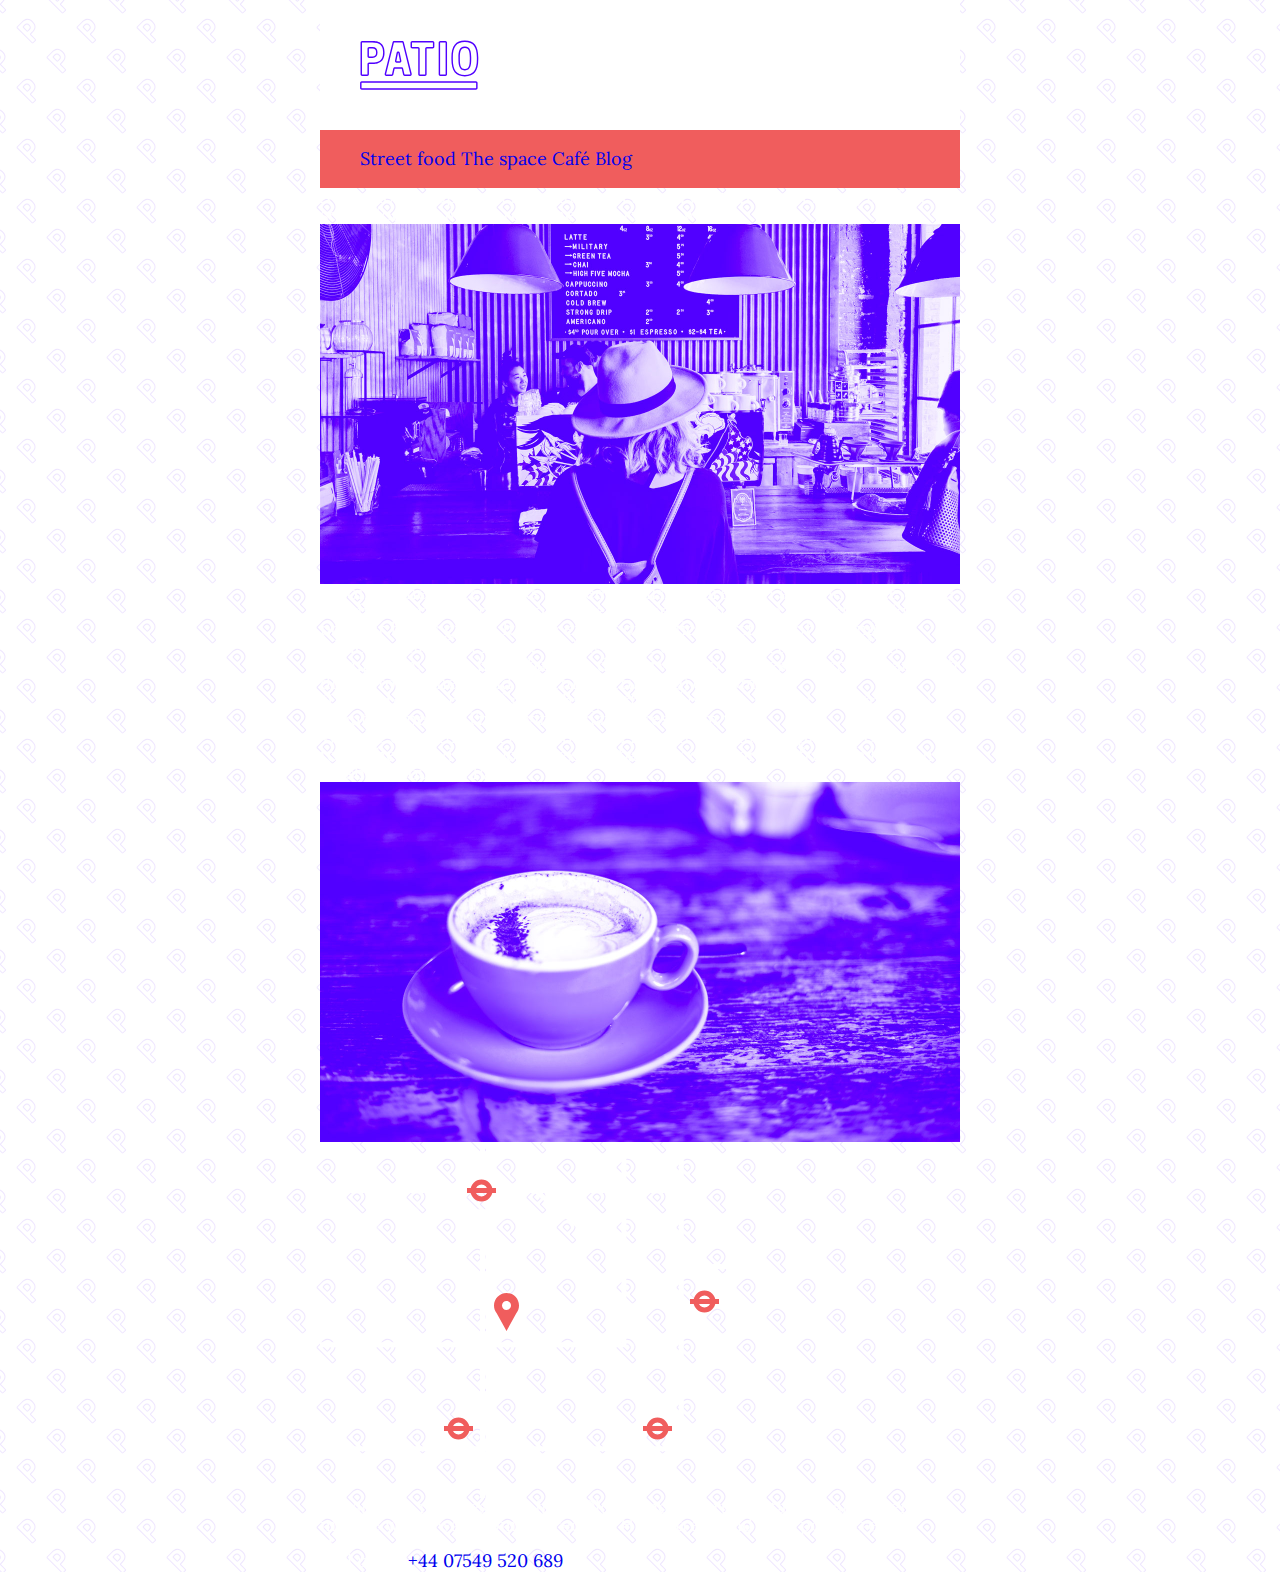
<file: index.html>
<!DOCTYPE html>
<html>

<head>
    <link rel="stylesheet" href="base.css">
    <link rel="stylesheet" href="cafe.css">
</head>
<body>
<header>
    <!-- h1 is best used for the primary heading on the page and there are 6 in total-->
    <h1>
      <img src="./assets/logo.svg" alt="Patio Logo">
    </h1>
  </header>
  <nav>
    <a href="#">Street food</a>
    <a href="#">The space</a>
    <a href="#">Café</a>
    <a href="#">Blog</a>
  </nav>
  <section>
    <h2>
      A rotational pop-up restaurant and café serving up the freshest, tastiest street food from different chefs every two weeks
    </h2>
  </section>
  <section class="image">
   <img src="./assets/store.jpg">
  </section>
  <section>
    <p>Amongst the office blocks between stylish Shoreditch and the bustle of the city find our
    lush spot of paradise perched at the edge of Finsbury Square’s popular bowls green. It’s
    the end of our official first day of trading and while it’s still a week away until
    we have our first street food chefs in occupation, we’ve had a ball of a day serving up
    coffees, ice creams and soft drinks to our new (and hopefully returning) customers.</p> 

<blockquote>“I’d like to be a part of something with a bit of soul. I really want to know about
the people I’m serving, what makes them tick.”</blockquote>

<p>We’ll be open this week Monday to Friday from 8am to 6pm so pop in to say hello and
to enjoy an expert barista coffee or real fruit ice lolly on Finsbury Square’s Patio.</p>
  </section>
  <section class="image">
    <img src="./assets/coffee.jpg">
  </section>

  <section class="contact">
    <img src="./assets/map.svg" class="map">
    <p>We are five minutes walk from Old St and Moorgate stations and a ten minute walk away from
      Shoreditch High Street and Liverpool Street stations.</p>

    <p>Call us on <a href="tel:+4407549520689">+44 07549 520 689</a></p>
  </section>
  <footer>
  </footer>
 
    
</body>
</html>
</file>
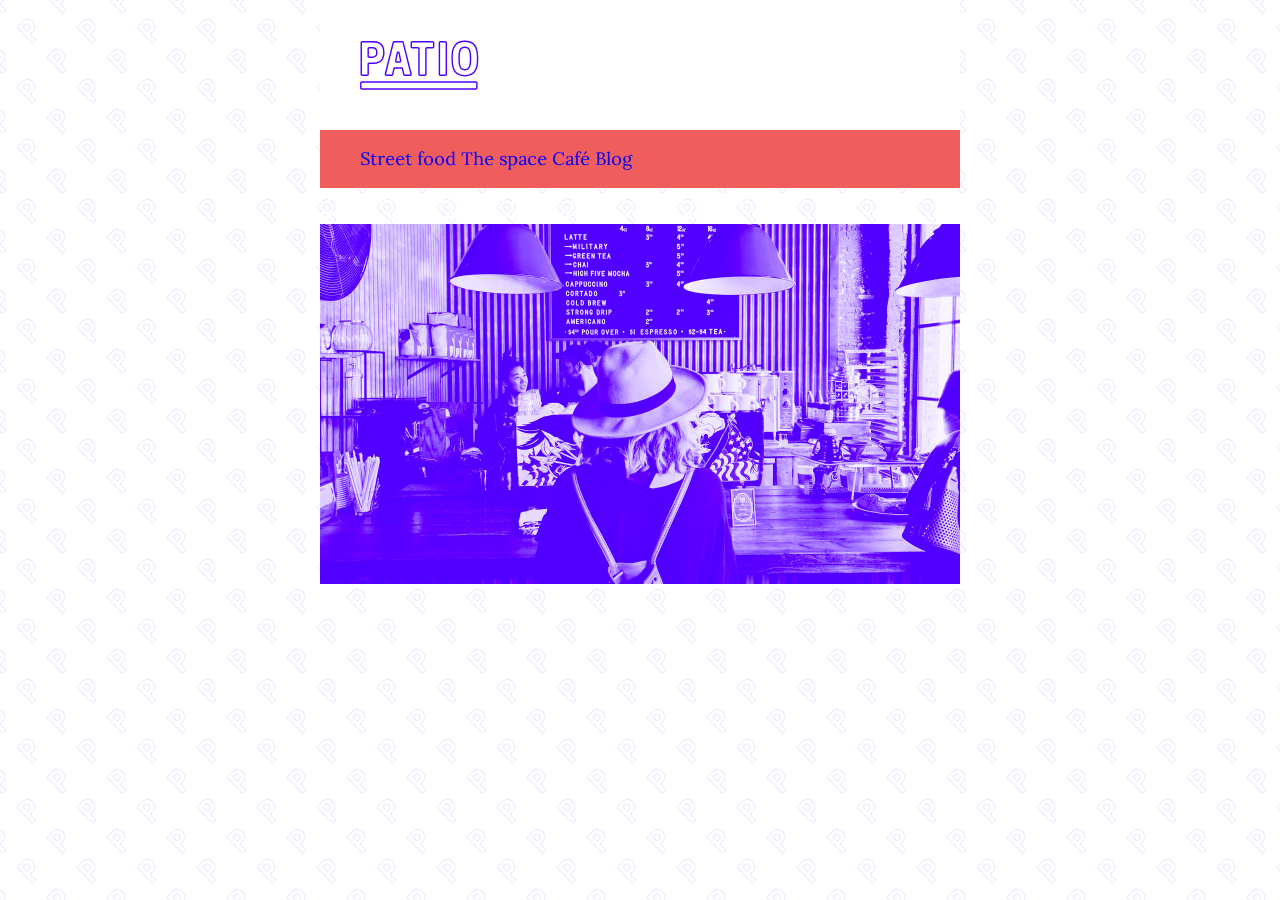
<file: cafe.html>
<!DOCTYPE html>
<html>

<head>
    <link rel="stylesheet" href="base.css">
    <link rel="stylesheet" href="cafe.css">
</head>
<body>
<header>
    <!-- h1 is best used for the primary heading on the page and there are 6 in total-->
    <h1>
      <img src="./assets/logo.svg" alt="Patio Logo">
    </h1>
  </header>
  <nav>
    <a href="#">Street food</a>
    <a href="#">The space</a>
    <a href="#">Café</a>
    <a href="#">Blog</a>
  </nav>
  <section>
    <h2>
      A rotational pop-up restaurant and café serving up the freshest, tastiest street food from different chefs every two weeks
    </h2>
  </section>
  <section>
   <img src="./assets/store.jpg">
  </section>
  
  <footer>
  </footer>

</body>
</html>
</file>
<file: base.css>
html, body, div, span, applet, object, iframe,
h1, h2, h3, h4, h5, h6, p, blockquote, pre,
a, abbr, acronym, address, big, cite, code,
del, dfn, em, img, ins, kbd, q, s, samp,
small, strike, strong, sub, sup, tt, var,
b, u, i, center,
dl, dt, dd, ol, ul, li,
fieldset, form, label, legend,
table, caption, tbody, tfoot, thead, tr, th, td,
article, aside, canvas, details, embed,
figure, figcaption, footer, header, hgroup,
menu, nav, output, ruby, section, summary,
time, mark, audio, video {
  margin: 0;
  padding: 0;
  border: 0;
  font-size: 100%;
  font: inherit;
  vertical-align: baseline;
}

article, aside, details, figcaption, figure,
footer, header, hgroup, menu, nav, section {
  display: block;
}
body {
  line-height: 1;
}
ol, ul {
  list-style: none;
}
blockquote, q {
  quotes: none;
}
blockquote:before, blockquote:after,
q:before, q:after {
  content: '';
  content: none;
}
table {
  border-collapse: collapse;
  border-spacing: 0;
}

img, iframe {
  vertical-align: bottom;
  max-width: 100%;
}

input, textarea, select {
  font: inherit;
}

* {
  -webkit-box-sizing: border-box;
  -moz-box-sizing: border-box;
  box-sizing: border-box;
  -webkit-font-smoothing: antialiased;
  text-rendering: optimizeLegibility;
}
</file>
<file: cafe.css>
@font-face {
    font-family: Lora-Regular;
    src: url("./fonts/Lora-Regular.ttf");
  }

body {
    font-family: Lora-Regular;
    font-size: 18px;
    color: #ffffff;
    background-image: url(./assets/background.svg);
    width: 640px;
    margin-left: auto;
    margin-right: auto;
}

header {
    background-color: #ffffff;
    padding: 40px;
  }

  nav {
    background-color: #f05d5d;
    padding-left: 40px;
    padding-top: 20px;
    padding-bottom: 20px;
  }

  a:link {
    text-decoration: none;
  }
  
  a:visited {
    text-decoration: none;
  }
  
  a:hover {
    text-decoration: none;
  }
  
  a:active {
    text-decoration: none;
  }
</file>
